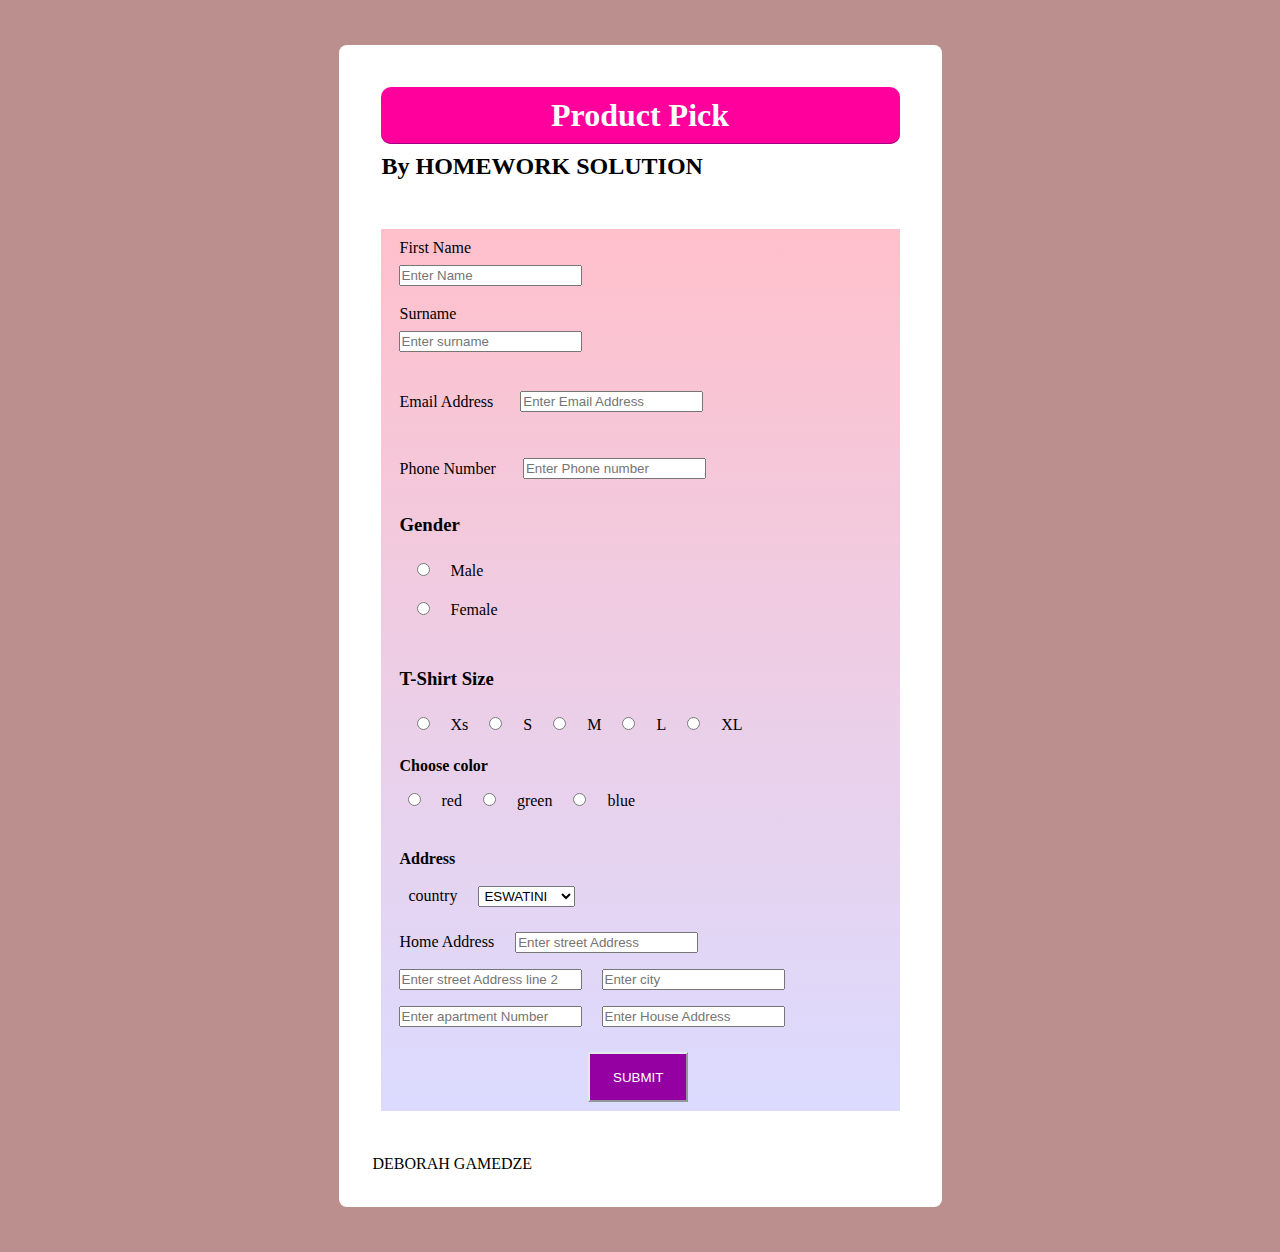
<file: Form-Controls/index.html>
<!DOCTYPE html>
<html lang="en">
  <head>
    <meta charset="utf-8" />
    <meta http-equiv="X-UA-Compatible" content="IE=edge" />
    <title>My form exercise</title>
    <meta name="description" content="" />
    <meta name="viewport" content="width=device-width, initial-scale=1" />
    <link rel="stylesheet" href="styles.css" />
  </head>
  <body>
    <section class="container">
      <header>
        <h1>Product Pick</h1>
        <h2>By HOMEWORK SOLUTION</h2>
      </header>
      <main>
        <form class="form">
          <div class="input-box">
            <label>First Name</label>
            <input type="text" placeholder="Enter Name" />
          </div>
          <div class="input-box">
            <label>Surname</label>
            <input type="text" placeholder="Enter surname" />
          </div>

          <div class="column">
            <label>Email Address</label>
            <input type="text" placeholder="Enter Email Address" required />
          </div>

          <div class="column">
            <label>Phone Number</label>
            <input type="text" placeholder="Enter Phone number " required />
          </div>

          <div class="gender">
            <h3>Gender</h3>
            <div class="gender-option">
              <div class="gender">
                <input type="radio" id="male" name="gender" />
                <label for="check">Male</label>
              </div>

              <div class="gender">
                <input type="radio" id="Female" name="gender" />
                <label for="check">Female</label>
              </div>
            </div>
          </div>

          <div class="size">
            <h3>T-Shirt Size</h3>
            <div class="size">
              <div class="size">
                <input type="radio" id="check" name="size" />
                <label for="check">Xs</label>
                <input type="radio" id="check" name="size" />
                <label for="check">S</label>
                <input type="radio" id="check" name="size" />
                <label for="check">M</label>
                <input type="radio" id="check" name="size" />
                <label for="check">L</label>
                <input type="radio" id="check" name="size" />
                <label for="check">XL</label>
              </div>
            </div>
            <h4>Choose color</h4>

            <div class="color">
              <input type="radio" name="color" />
              <label for="check">red</label>
              <input type="radio" name="color" />
              <label for="check">green</label>
              <input type="radio" name="color" />
              <label for="check">blue</label>
            </div>
          </div>
          <div class="address">
            <h4>Address</h4>
            <div class="select-box">
              <label>country</label>
              <select id="country">
                <option>ESWATINI</option>
                <option>Spain</option>
                <option>South Africa</option>
                <option>Zimbabwe</option>
                <option>China</option>
              </select>
            </div>
            <label>Home Address</label>
            <input type="text" placeholder="Enter street Address" required />
            <input
              type="text"
              placeholder="Enter street Address line 2"
              required
            />
            <input type="text" placeholder="Enter city" required />
            <input type="text" placeholder="Enter apartment Number" required />
            <input type="text" placeholder="Enter House Address" required />
          </div>
          <button>SUBMIT</button>
        </form>
      </main>
      <br />
      <footer>DEBORAH GAMEDZE</footer>
    </section>
  </body>
</html>
</file>
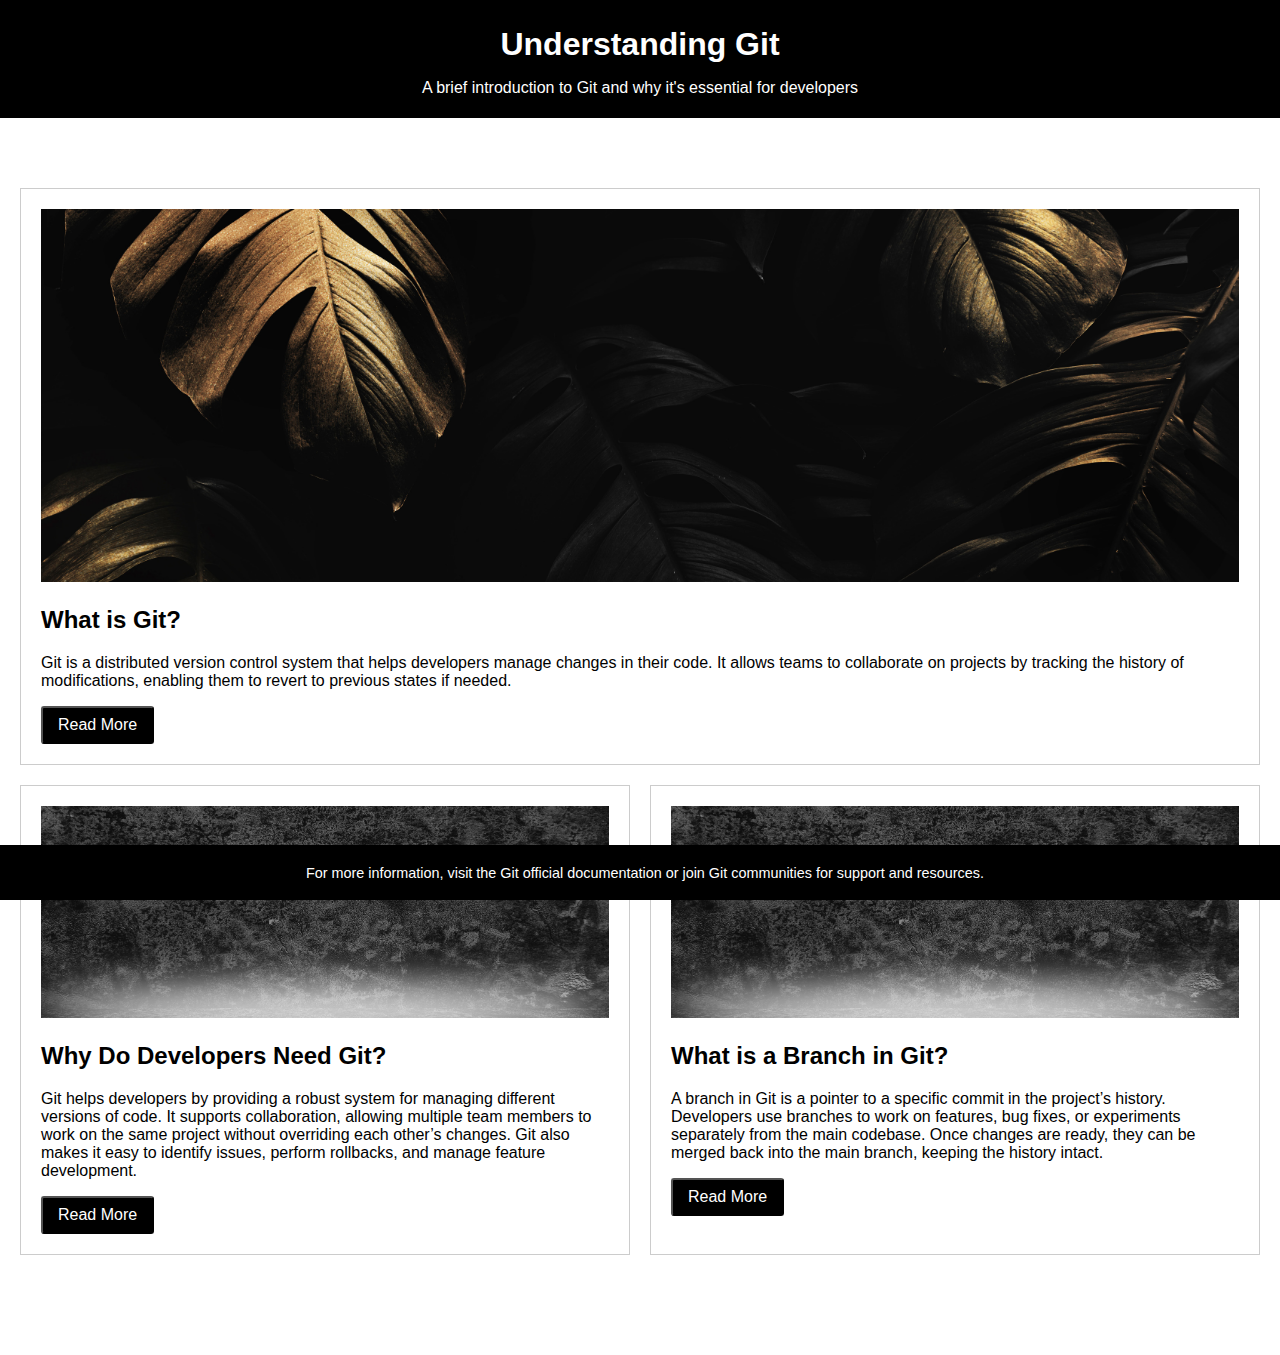
<file: Wireframe/index.html>
<!DOCTYPE html>
<html lang="en">
  <head>
    <meta charset="UTF-8" />
    <meta name="viewport" content="width=device-width, initial-scale=1.0" />
    <title>Wireframe</title>
    <link rel="stylesheet" href="css/style.css" />
  </head>
  <body>
    <!-- Add your HTML markup here -->
    <!-- Remember: Use semantic HTML tags like <header>, <main>, <nav>, <footer>, <section> etc -->

    <header>
      <h1>Understanding Git</h1>
      <p>A brief introduction to Git and why it's essential for developers</p>
    </header>

    <!-- Main Content Area -->
    <main>
      <section class="article">
        <img src="./old-black2.jpg" alt="What is Git?" />
        <h2>What is Git?</h2>
        <p class="featured-article-summary">
          Git is a distributed version control system that helps developers
          manage changes in their code. It allows teams to collaborate on
          projects by tracking the history of modifications, enabling them to
          revert to previous states if needed.
        </p>
        <button>Read More</button>
      </section>

      <section class="article">
        <img src="./old-black.jpg" alt="Why Developers Need Git" />
        <h2>Why Do Developers Need Git?</h2>
        <p class="article-summary">
          Git helps developers by providing a robust system for managing
          different versions of code. It supports collaboration, allowing
          multiple team members to work on the same project without overriding
          each other’s changes. Git also makes it easy to identify issues,
          perform rollbacks, and manage feature development.
        </p>
        <button>Read More</button>
      </section>

      <section class="article">
        <img src="./old-black.jpg" alt="What is a Branch in Git?" />
        <h2>What is a Branch in Git?</h2>
        <p class="article-summary">
          A branch in Git is a pointer to a specific commit in the project’s
          history. Developers use branches to work on features, bug fixes, or
          experiments separately from the main codebase. Once changes are ready,
          they can be merged back into the main branch, keeping the history
          intact.
        </p>
        <button>Read More</button>
      </section>
    </main>

    <!-- Footer Section -->
    <footer>
      <p>
        For more information, visit the Git official documentation or join Git
        communities for support and resources.
      </p>
    </footer>
  </body>
</html>
</file>
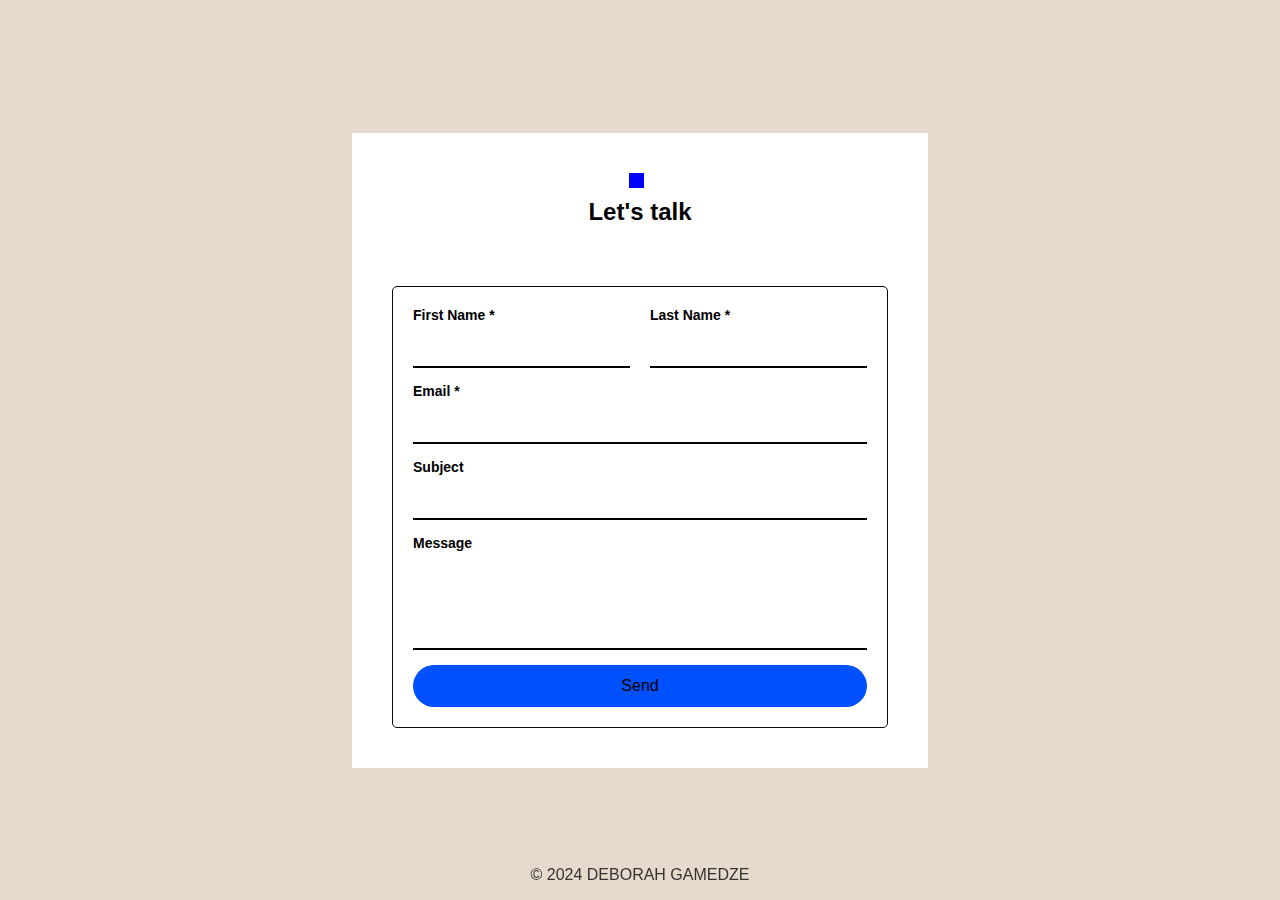
<file: MultiPage-Clone/contact.html>
<!DOCTYPE html>
<html lang="en">
  <head>
    <meta charset="UTF-8" />
    <meta name="viewport" content="width=device-width, initial-scale=1.0" />
    <title><contact-form></title>
    <link rel="stylesheet" href="contact.css" />
  </head>
  <body>
    <section class="contact-section">
      <div class="heading-container">
        <span class="blue-box"></span>
        <h2>Let's talk</h2>
      </div>

      <form action="#" class="contact-form">
        <div class="name-fields">
          <div class="form-group">
            <label for="first-name">First Name *</label>
            <input type="text" id="first-name" name="first-name" required />
          </div>
          <div class="form-group">
            <label for="last-name">Last Name *</label>
            <input type="text" id="last-name" name="last-name" required />
          </div>
        </div>
        <div class="form-group">
          <label for="email">Email *</label>
          <input type="email" id="email" name="email" required />
        </div>
        <div class="form-group">
          <label for="subject">Subject</label>
          <input type="text" id="subject" name="subject" />
        </div>
        <div class="form-group">
          <label for="message">Message</label>
          <textarea id="message" name="message" rows="4"></textarea>
        </div>
        <button type="submit" class="btn">Send</button>
      </form>
    </section>
    <footer>
      <p>&copy; 2024 DEBORAH GAMEDZE</p>
    </footer>
  </body>
</html>
</file>
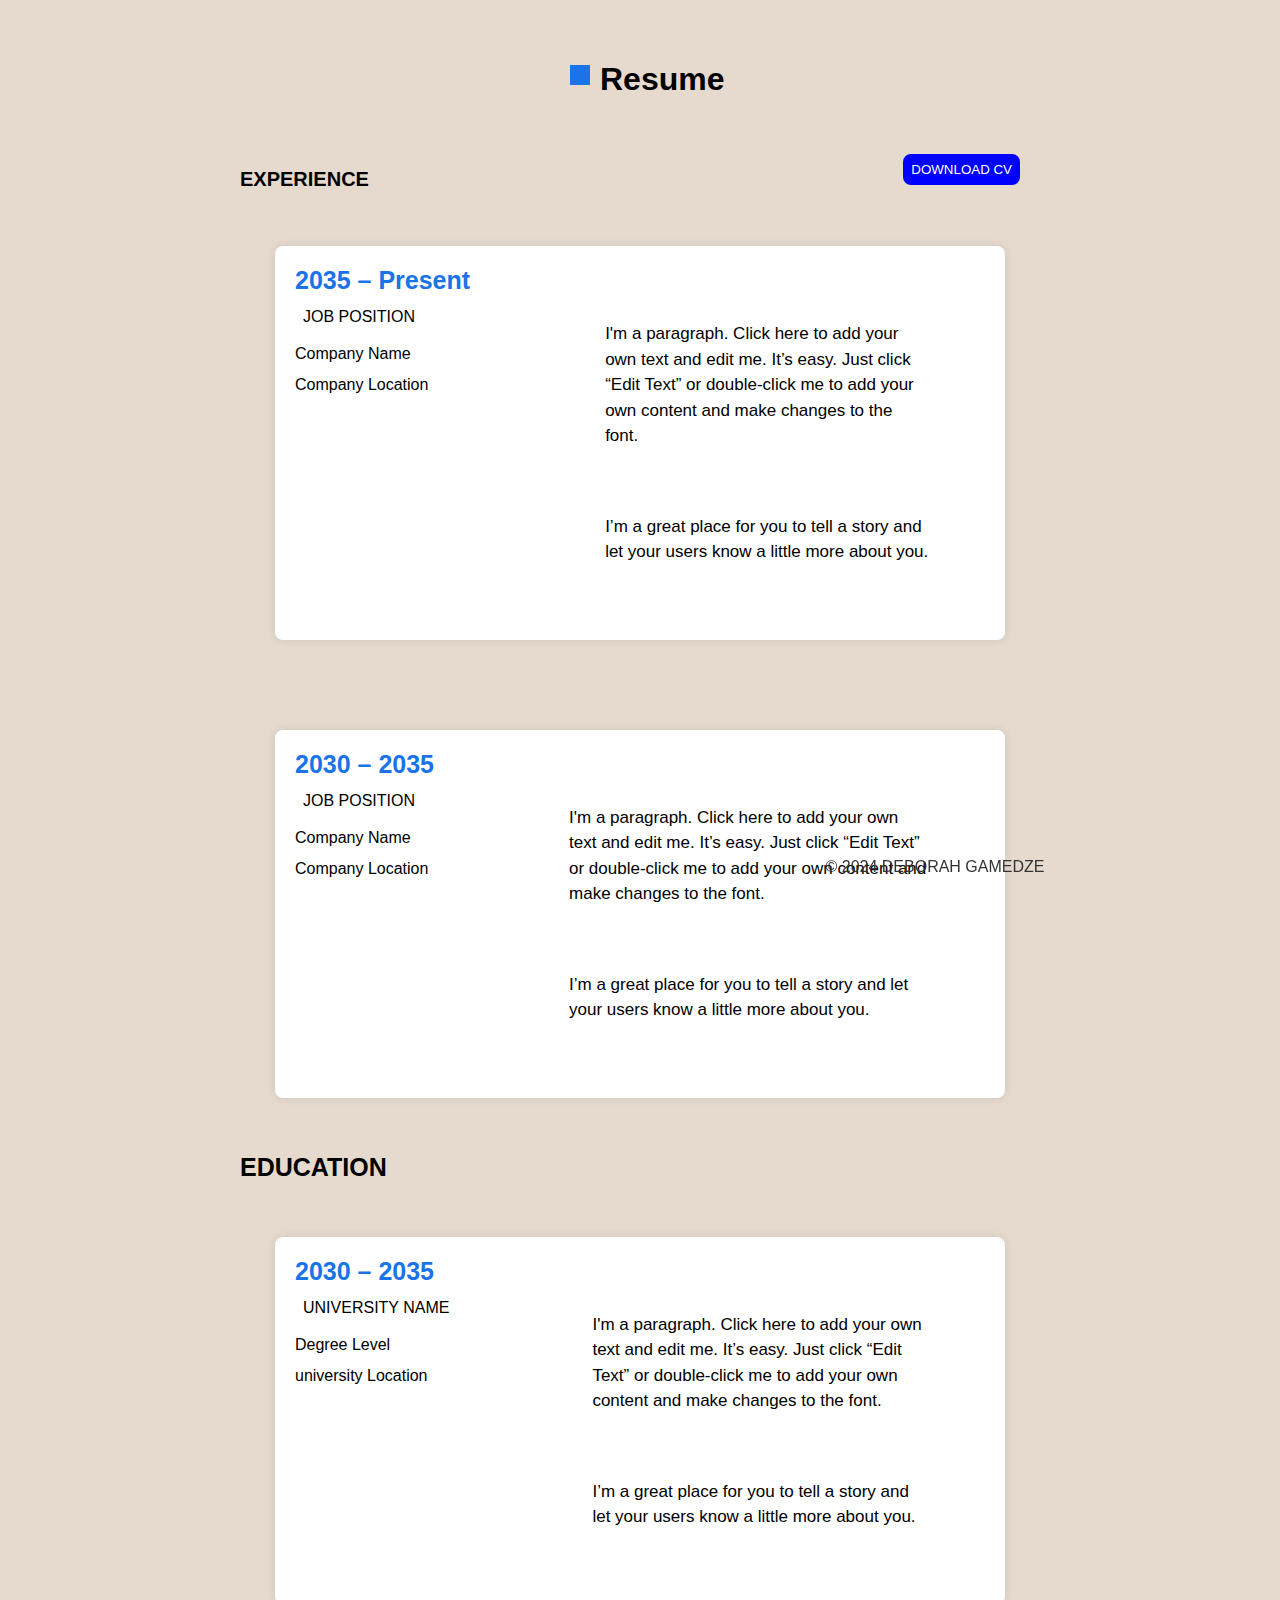
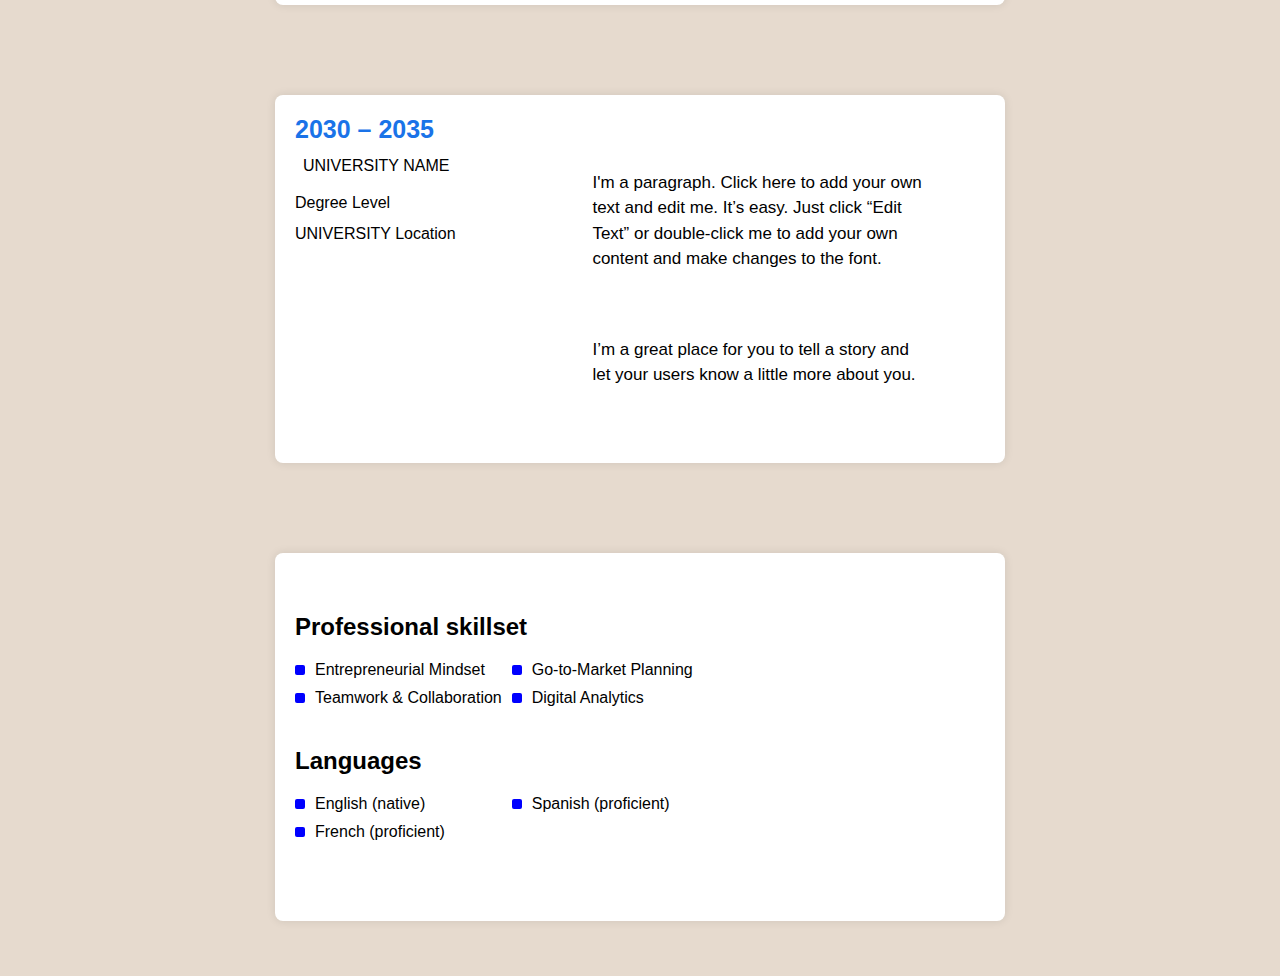
<file: MultiPage-Clone/resume.html>
<!DOCTYPE html>
<html lang="en">
  <head>
    <meta charset="UTF-8" />
    <meta name="viewport" content="width=device-width, initial-scale=1.0" />
    <title>Document</title>
    <link rel="stylesheet" href="resume.css" />
  </head>
  <body>


    <div class="container">
        <div class="header">
            <div class="heading">
                <span class="blue-square"></span>
                <h1 style="margin-bottom: 100px;">Resume</h1>
               
            </div>
             
            <button class="download-cv">DOWNLOAD CV</button>
            
        </div>
        <div class="experience">EXPERIENCE</div>

      
    <div class="container">
        <div class="resume-section">
            <div class="job-details">
                <h2>2035 – Present</h2>
                <p id="hh">JOB POSITION</p>
                <p>Company Name</p>
                <p>Company Location</p>
            </div>
            <div class="job-description">
                <p>I'm a paragraph. Click here to add your own text and edit me. It’s easy. Just click “Edit Text” or double-click me to add your own content and make changes to the font.</p>
                <p>I’m a great place for you to tell a story and let your users know a little more about you.</p>
            </div>
        </div>

        

        <div class="resume-section">
            <div class="job-details">
                <h2>2030 – 2035</h2>
                <p id="hh">JOB POSITION</p>
                <p>Company Name</p>
                <p>Company Location</p>
            </div>
            <div class="job-description">
                <p>I'm a paragraph. Click here to add your own text and edit me. It’s easy. Just click “Edit Text” or double-click me to add your own content and make changes to the font.</p>
                <p>I’m a great place for you to tell a story and let your users know a little more about you.</p>
            </div>
            
            </div>

        <div class="education">EDUCATION</div>
        <div class="resume-section">
            <div class="job-details">
                <h2>2030 – 2035</h2>
                <p id="hh">UNIVERSITY NAME</p>
                <p>Degree Level</p>
                <p>university Location</p>
            </div>
            <div class="job-description">
                <p>I'm a paragraph. Click here to add your own text and edit me. It’s easy. Just click “Edit Text” or double-click me to add your own content and make changes to the font.</p>
                <p>I’m a great place for you to tell a story and let your users know a little more about you.</p>
            </div>
        </div>
        <div class="resume-section">
            <div class="job-details">
                <h2>2030 – 2035</h2>
                <p id="hh">UNIVERSITY NAME</p>
                <p>Degree Level</p>
                <p>UNIVERSITY Location</p>
            </div>
            <div class="job-description">
                <p>I'm a paragraph. Click here to add your own text and edit me. It’s easy. Just click “Edit Text” or double-click me to add your own content and make changes to the font.</p>
                <p>I’m a great place for you to tell a story and let your users know a little more about you.</p>
            </div>
        </div>


           <div class="resume-section">
            <div class="job-details">
                
                <div class="section">
                <h5>Professional skillset</h5>
                <div class="skills">
                    <div class="skill-item">
                        <span class="blue-box"></span> Entrepreneurial Mindset
                    </div>
                    <div class="skill-item">
                        <span class="blue-box"></span> Go-to-Market Planning
                    </div>
                    <div class="skill-item">
                        <span class="blue-box"></span> Teamwork & Collaboration
                    </div>
                    <div class="skill-item">
                        <span class="blue-box"></span> Digital Analytics
                    </div>
                </div>
            </div>
            <div class="section">
                <h5>Languages</h5>
                <div class="languages">
                    <div class="language-item">
                        <span class="blue-box"></span> English (native)
                    </div>
                    <div class="language-item">
                        <span class="blue-box"></span> Spanish (proficient)
                    </div>
                    <div class="language-item">
                        <span class="blue-box"></span> French (proficient)
            </div>
            
            
            </div>

         <footer>
      <p>&copy; 2024 DEBORAH GAMEDZE</p>




    </footer>
  </body>
</html>
</file>
<file: Form-Controls/styles.css>
* {
  margin: 8px;
  padding: 1px;
  box-sizing: border-box;
}
body {
  min-height: 100vh;
  display: flex;
  align-items: center;
  padding: 20px;
  background-color: rosybrown;
  display: flex;
  flex-direction: row;
  justify-content: center;
  background-image: url(https://fridaystuff.com/wp-content/uploads/2021/08/Girl-power-The-Powerpuff-Girls-cartoon-dope-black-girls.jpg);
  backdrop-filter: blur(8px);
}

.container {
  background: white;
  position: relative;
  width: 100%;
  max-width: 50%;
  padding: 25px;
  border-radius: 8px;
}
.container .form {
  margin-top: 30px;
  background-image: linear-gradient(pink, rgb(219, 219, 255));
}
.form {
  display: flex;
  justify-content: center;
  align-items: flex-start;
  flex-direction: column;
}

h1 {
  font-size: 1.5 rem;
  text-align: center;
  background-color: #ff009d;
  padding: 10px 20px;
  color: #ffffff;
  border-radius: 10px;
  text-decoration: none;
  box-shadow: 0 -1px 0 #a10084 inset;
}
input-box {
  width: 100%;
  margin-top: 200px;
}
.input-box {
  position: relative;
  height: 50px;
  width: 100px;
  font-size: 1rem;
  margin-top: 8px;
  border-radius: 6px;
}
.column {
  display: flex;
  gap: 10px;
  align-items: center;
  margin-top: 20px;
}
button {
  background: #9400a2;
  color: white;
  align-content: center;
  border-style: outset;
  border-color: #e4e9ec;
  height: 50px;
  width: 100px;
  font: bold15px arial, sans-serif;
  text-shadow: none;
  margin-left: 40%;
}
</file>
<file: Wireframe/css/style.css>
body {
  font-family: Arial, sans-serif;
  margin: 0;
  padding: 0;
  box-sizing: border-box;
}
main,
footer {
  padding: 20px;
  text-align: center;
}

header {
  background-color: #000000;
  color: #fff;
  padding: 5px;
  text-align: center;
  margin-bottom: 50px;
}

header h1 {
  margin-bottom: 5px;
}

footer {
  background-color: #000000;
  padding: 5px;
  color: #fff;
  text-align: center;
  font-size: 0.9em;
  width: 100%;
  position: fixed;
  bottom: 0;
  left: 0;
}

.article button {
  background-color: #000000;
  color: #fff;
  font-size: 16px;
  padding: 8px 15px;
  border-radius: 3px;
  margin-left: 0px;
  display: block;
}

main {
  display: grid;
  grid-template-columns: 1fr;
  grid-gap: 20px;
  padding: 20px;
  margin-bottom: 80px;
  text-align: left;
}

main > section:first-child {
  grid-column: 1 / span 2;
}

@media (min-width: 768px) {
  main {
    grid-template-columns: 1fr 1fr;
  }

  main > section:nth-child(2),
  main > section:nth-child(3) {
    grid-column: span 1;
  }
}

.article {
  border: 1px solid #ccc;
  padding: 20px;
  text-align: left;
}

.article img {
  width: 100%;
  height: auto;
}
</file>
<file: MultiPage-Clone/contact.css>
* {
  margin: 0;
  padding: 0;
  box-sizing: border-box;
  font-family: "Arial", sans-serif;
}

body {
  background-color: #e6dacd;
  display: flex;
  justify-content: center;
  align-items: center;
  height: 100vh;
}

.contact-section {
  background-color: #fff;
  padding: 40px;

  text-align: left;
}

.contact-section h2 {
  font-size: 24px;
  margin-bottom: 30px;
  font-weight: bold;
  text-align: center;
}

.blue-box {
  width: 15px;
  height: 15px;
  background-color: blue;
  display: inline-block;
  margin-right: 8px;
  vertical-align: middle;
}

.contact-form {
  display: flex;
  flex-direction: column;
  gap: 15px;
}

.name-fields {
  display: flex;
  justify-content: space-between;
  gap: 20px;
}

.form-group {
  display: flex;
  flex-direction: column;
  width: 100%;
}

.form-group label {
  margin-bottom: 5px;
  font-weight: bold;
  font-size: 14px;
}

.form-group input,
.form-group textarea {
  border: none;
  border-bottom: 2px solid black;
  padding: 10px 5px;
  font-size: 16px;
  outline: none;
  background-color: transparent;
}

.form-group input[type="text"],
.form-group input[type="email"] {
  width: 100%;
}

textarea {
  resize: none;
}

.btn {
  background-color: #0150fd;
  border: none;
  padding: 12px;
  font-size: 16px;
  border-radius: 30px;
  cursor: pointer;
  text-align: center;
  transition: background-color 0.3s ease;
}

.btn:hover {
  background-color: #003bb3;
}

.contact-section {
  position: relative;
}

.heading-container {
  position: relative;
  display: flex;
  align-items: center;
  justify-content: center;
  margin-bottom: 30px;
  flex-direction: column;
}

.blue-box {
  width: 15px;
  height: 15px;
  background-color: blue;
  display: block;
  margin-bottom: 10px;
}

.contact-section h2 {
  font-size: 24px;
  font-weight: bold;
  text-align: center;
}
form {
  margin-top: 20px;
  padding: 20px;
  border: 1px solid #0a0a0a;
  border-radius: 5px;
  background-color: white;
}
footer {
  color: #333;
  text-align: center;
  padding: 1rem 0;
  position: fixed;
  width: 100%;
  bottom: 0;
}
</file>
<file: MultiPage-Clone/resume.css>
body {
  font-family: Arial, sans-serif;
  background-color: rgb(230, 218, 206);
  display: flex;
  margin: 0;
  padding: 20px;
  justify-content: center;
}

page2 {
  background-color: #f4ece6;
  display: flex;
  justify-content: center;
  align-items: center;
}
.RESUME {
  background-color: white;
  width: 300px;
  padding: 50px;
  margin: 20px;
  box-shadow: var(--shd, 0 1px 4px rgba(0, 0, 0, 0.6));
  border-radius: var(--rd, 5px);
}

button {
  border-radius: 8px;
  background: blue;
  color: white;
  padding: 8px;
  border: none;
}
.that {
  background-color: var(
    --container-corvid-background-color,
    rgba(var(--bg, var(--color_11, color_11)), var(--alpha-bg, 1))
  );
  bottom: 0;
  left: 0;
  overflow: hidden;
  position: absolute;
  right: 0;
  top: 0;
}
h2 {
  line-height: normal;
  font-size: 25px;
}

.container {
  max-width: 800px;
  margin: auto;
  display: flex;
  flex-direction: column;
  gap: 20px;
}

.resume-section {
  padding: 20px;
  border-radius: 8px;
  box-shadow: 0 0 10px rgba(0, 0, 0, 0.1);
  background: white;
  display: flex;
  justify-content: space-between;
  gap: 80px;
  margin: 35px;
}

.job-details {
  margin-bottom: 20px;
}

.job-details h2 {
  color: #1a73e8;
  margin: 0;
}

.job-details h3 {
  margin: 5px 0;
}

.job-details p {
  margin: 2px 0;

  line-height: 1.8;
}

.job-description p {
  margin: 10px 0;
  white-space: wrap;
  margin: 45px;
  padding: 10px;
  line-height: 1.5em;
  font-size: 17px;
}
.container {
  max-width: 800px;
  display: flex;
  flex-direction: column;
  gap: 20px;
}

.header {
  display: flex;
  justify-content: space-between;
  align-items: center;
  padding: 20px;
}

.heading {
  display: flex;
  flex-direction: row;
  justify-content: space-between;
  align-items: center;
  margin-left: 300px;
  margin-bottom: 100px;
}
.blue-square {
  background-color: #1a73e8;

  border: none;

  cursor: pointer;
  width: 20px;
  height: 20px;
  margin: 10px;
  margin-bottom: 99px;
}
#hh {
  font-weight: normal;
  margin: 8px;
  white-space: nowrap;
}

h2 {
  white-space: nowrap;
}
p {
  white-space: wrap;
}
.experience {
  text-align: left;
  margin-top: -170px;
  font-weight: bold;
  font-size: 20px;
}
.education {
  text-align: left;
  font-weight: bold;
  font-size: 25px;
  font-weight: 700;
  color: black;
}
.card {
  background-color: #fff;
  padding: 40px;
  border-radius: 8px;
  box-shadow: 0 10px 20px rgba(0, 0, 0, 0.1);
  max-width: 600px;
  width: 100%;
}

h5 {
  font-size: 24px;
  font-weight: 700;
  color: #000;
  margin-bottom: 20px;
}

.section {
  margin-bottom: 40px;
}

.skills,
.languages {
  display: grid;
  grid-template-columns: repeat(2, 1fr);
  gap: 10px;
}

.skill-item,
.language-item {
  display: flex;
  align-items: center;
  font-size: 16px;
  font-weight: 500;
}

.blue-box {
  width: 10px;
  height: 10px;
  background-color: blue;
  margin-right: 10px;
  border-radius: 2px;
}
footer {
  color: #333;
  text-align: center;
  padding: 1rem 0;
  position: fixed;
  width: 100%;
  bottom: 0;
}
</file>
